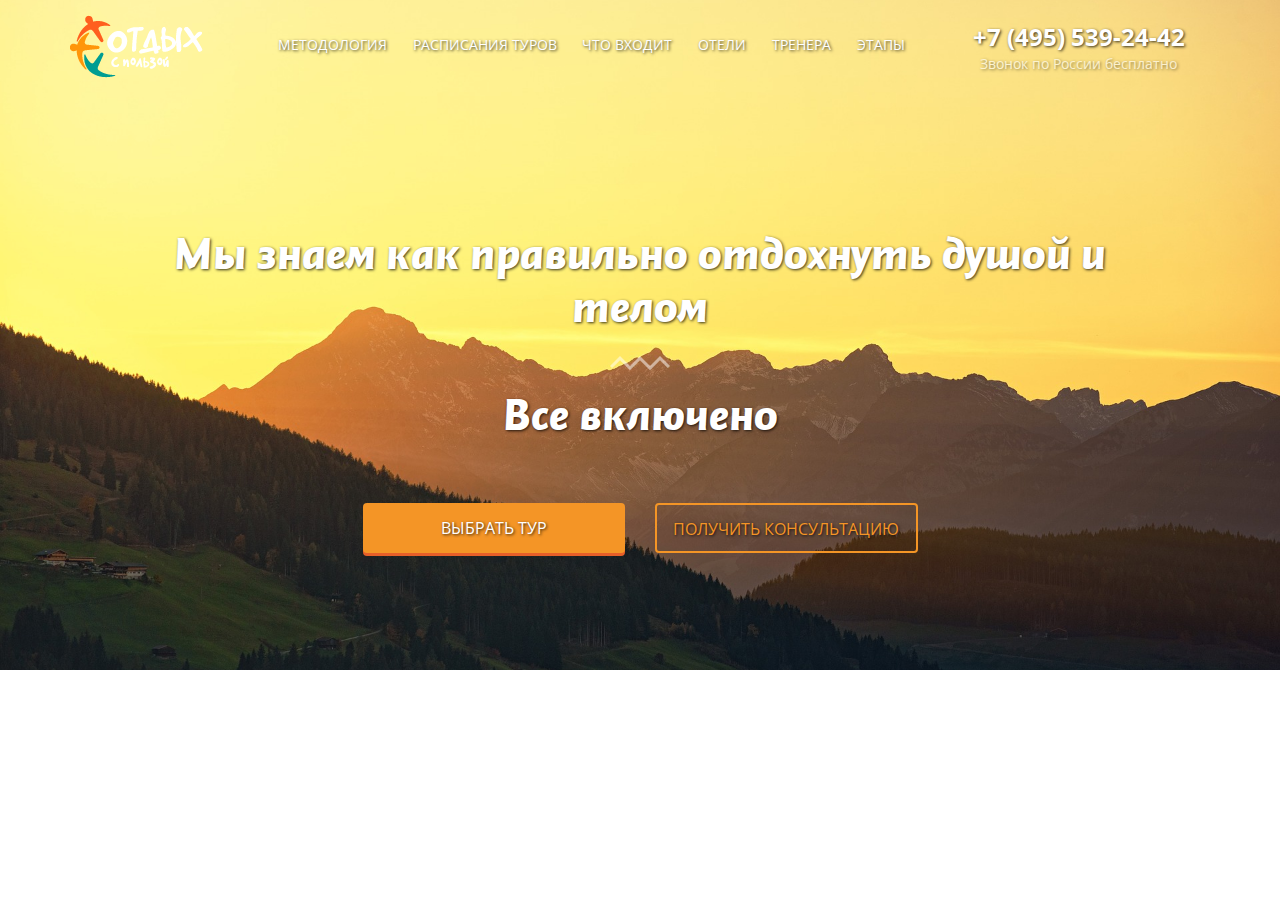
<file: 16/index.html>
<!DOCTYPE html>
<html lang="en">
<head>
	<meta charset="UTF-8">
  <meta charset="utf-8">
  <meta http-equiv="X-UA-Compatible" content="IE=edge">
  <meta name="viewport" content="width=device-width, initial-scale=1">
  <link rel="stylesheet" href="css/bootstrap.min.css">
  <link rel="stylesheet" href="css/animate.css">
  <link href="https://fonts.googleapis.com/css?family=Open+Sans:400,700&amp;subset=cyrillic" rel="stylesheet">
  <link rel="stylesheet" href="css/style.css">
	<title>Tour</title>
</head>
<body>
	
  <!-- Modals -->
  <div class="modal">      
    <button type="button" class="close" data-dismiss="modal" aria-label="Close"><span aria-hidden="true">&times;</span></button>
    <div class="modal_contact">
      <h3>Заполните форму и мы свяжемся с вами</h3>
      <div class="form">
          <form action="#" class="form-inline contactform_select">
            <div class="input-group">
              <div class="input-group-addon"><i class="fa fa-user " aria-hidden="true"></i>
              </div>
              <input class="contactform_name form-control" type="text" placeholder="Ваше имя" required minlength="2" name="name">
            </div>            
            <div class="input-group">
              <div class="input-group-addon contactform_phone"><i class="fa fa-phone" aria-hidden="true"></i></div>
              <input class="contactform_phone form-control" type="text" placeholder="Телефон" required name="phone">
            </div>            
            <div class="input-group">
              <div class="input-group-addon contactform_mail"><i class="fa fa-envelope" aria-hidden="true" ></i>
              </div>
              <input class="contactform_mail form-control" type="email" placeholder="E-mail"  required name="mail">
            </div>
            <textarea cols="30" rows="3" placeholder="Сообщение" name="message"></textarea>
            <div class="police center-block">
                <div class="center-block text-center">
                  <input class="checkbox" type="checkbox" required>
                  <p class="text-center">Я согласен с политикой конфидециальности</p>
                </div>
            </div>
            <button type="submit">отправить</button>
          </form>
      </div>
    </div>
  </div>

  <div class="thanks">
    <p>Спасибо за обращение!<br>Мы свяжемся с Вами в скором времени.</p>
    <button class="back">Вернуться на сайт</button>
  </div>
  <div class="overlay"></div>

  <!-- content --> 
  <div class="main">
    <div class="main_mobmenu">
      <i class="fa fa-bars main_mobmenu_triger " aria-hidden="true"></i>
    </div>
    <div class="main_mobmenu_field">
      <div class="main_mobmenu_field_list">
        <ul>
          <li><a href="#about">методология</a></li>
          <li><a href="#sheldure">расписания туров</a></li>
          <li><a href="#include">что входит</a></li>
        </ul>
      </div>
      <div class="main_mobmenu_field_list">
        <ul>
          <li><a href="#hotels">отели</a></li>
          <li><a href="#personal">тренера</a></li>
          <li><a href="#steps">этапы</a></li>
        </ul>
      </div>
    </div>

    <div class="container">
      <a id="up"></a>
      <div class="row">
        <div class="col-sm-2 col-sm-offset-0 col-xs-4 col-xs-offset-1 main_logo ">
          <img src="icons/main-logo.png" alt="logo">
        </div>
        <div class="col-sm-7 main_nav">
          <nav>
            <ul>
              <li><a href="#about">методология</a></li>
              <li><a href="#sheldure">расписания туров</a></li>
              <li><a href="#include">что входит</a></li>
              <li><a href="#hotels">отели</a></li>
              <li><a href="#personal">тренера</a></li>
              <li><a href="#steps">этапы</a></li>
            </ul>
          </nav>
        </div>
        <div class="col-sm-3 col-sm-offset-0 col-xs-5 col-xs-offset-2 main_tel text-center">
          <p class="main_tel_phone"><span>+7 (495) 539-24-42</span></p>
          <p class="main_tel_title">Звонок по России бесплатно</p>
        </div>
      </div>
      <h1 class="main_title text-center">Мы знаем как правильно отдохнуть душой и телом</h1>
      <img src="icons/wawe.png" class="main_wawe center-block" alt="wawe">
      <h2 class="text-center wow pulse" data-wow-duration="2s" data-wow-iteration="2">Все включено</h2>
      <div class="row">
        <div class="col-sm-offset-3 col-sm-3">
          <a href="#tour"><div class="main_btna text-center">выбрать тур</div></a>
        </div>
        <div class="col-sm-3">
          <div class="main_btn text-center contact" ><span>получить</span> консультацию</div>
        </div>
      </div>
        <div class="text-center main_down">
          <i class="fa fa-angle-down fa-3x" aria-hidden="true"></i>
        </div>
    </div>
  </div>

  <script src="https://code.jquery.com/jquery-3.5.0.min.js" integrity="sha256-xNzN2a4ltkB44Mc/Jz3pT4iU1cmeR0FkXs4pru/JxaQ=" crossorigin="anonymous"></script>
  <script src="js/main.js"></script>
</body>
</html>
</file>
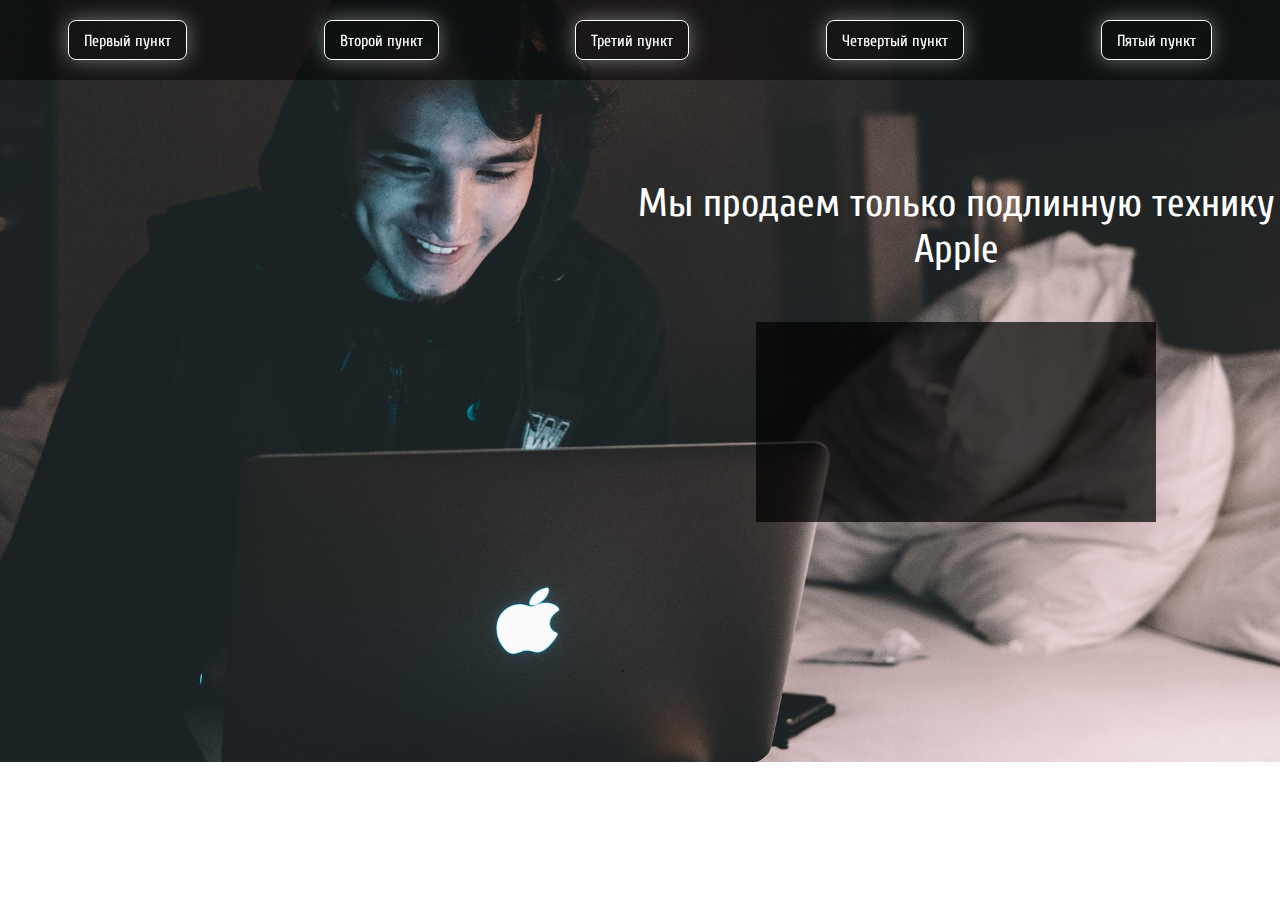
<file: 5/index.html>
<!DOCTYPE html>
<html lang="ru">
  <head>
    <meta charset="utf-8">
    <meta http-equiv="X-UA-Compatible" content="IE=edge">
   	<title>Apple</title>
    <link href="https://fonts.googleapis.com/css?family=Cuprum:400,700&amp;subset=cyrillic" rel="stylesheet">
   	<link rel="stylesheet" href="css/style.css">
  </head>
  <body>
	 <header>
     <nav>
       <ul class="menu">
         <li class="menu-item">Первый пункт</li>
         <li class="menu-item">Третий пункт</li>
         <li class="menu-item">Второй пункт</li>
         <li class="menu-item">Четвертый пункт</li>
       </ul>
     </nav>
   </header>
    <div class="column"></div>
    <div class="column">
      <div class="title" id="title"> 
        Мы продаем только технику Apple
      </div>
      <div class="adv">
        Это назойливая реклама, которую нужно удалить
      </div>
      <div class="prompt" id="prompt">
      </div>
    </div>

	<script src="js/script.js"></script>

  </body>
</html>
</file>
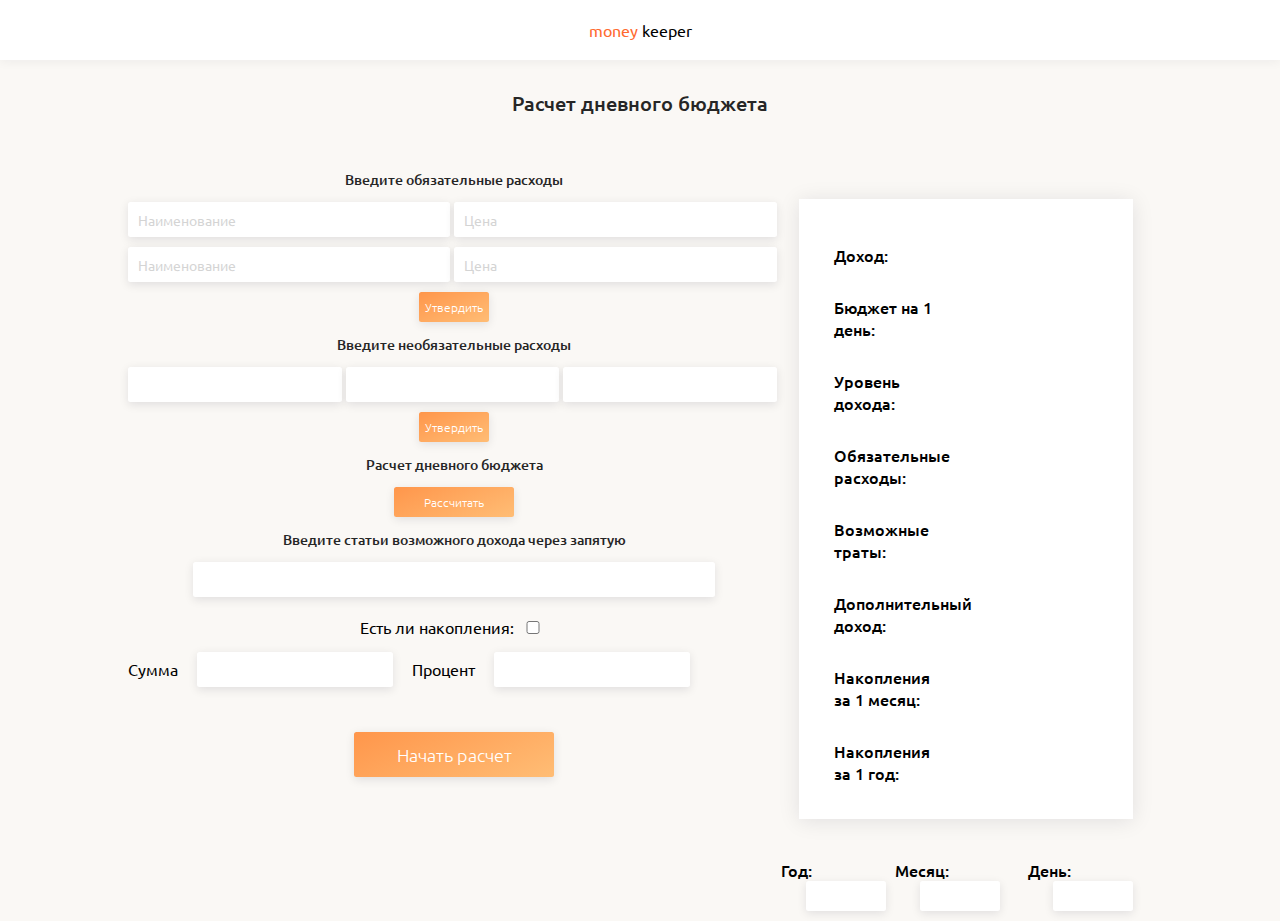
<file: 6/index.html>
<!DOCTYPE html>
<html lang="en">
<head>
    <meta charset="UTF-8">
    <meta name="viewport" content="width=device-width, initial-scale=1.0">
    <meta http-equiv="X-UA-Compatible" content="ie=edge">
    <title>Document</title>
    <link href="https://fonts.googleapis.com/css?family=Ubuntu:300,400,500,700&amp;subset=cyrillic" rel="stylesheet">
    <link rel="stylesheet" href="css/style.css">
</head>
<body>
<div class="app">
    <div class="logo">
        <span>money</span>
        keeper
    </div>
    <div class="title">
        Расчет дневного бюджета
    </div>
    <div class="main">
        <div class="data">
            <div class="choose-expenses">Введите обязательные расходы</div>
            <input class="expenses-item" type="text" id="expenses_1" placeholder="Наименование">
			<input class="expenses-item" type="text" id="expenses_2" placeholder="Цена">
			<input class="expenses-item" type="text" id="expenses_3" placeholder="Наименование">
			<input class="expenses-item" type="text" id="expenses_4" placeholder="Цена">
            <button class="expenses-item-btn">Утвердить</button>
            
            <div class="optionalexpenses">Введите необязательные расходы</div>
			<input class="optionalexpenses-item" type="text" id="optionalexpenses_1">
			<input class="optionalexpenses-item" type="text" id="optionalexpenses_2">
			<input class="optionalexpenses-item" type="text" id="optionalexpenses_3">
            <button class="optionalexpenses-btn">Утвердить</button>
            
            <div class="count-budget">Расчет дневного бюджета</div>
            <button class="count-budget-btn">Рассчитать</button>
            
            <div class="choose-income-label">Введите статьи возможного дохода через запятую</div>
            <input class="choose-income" type="text" id="income">
            
            <div class="checksavings">Есть ли накопления: 
                <input id="savings" type="checkbox" />
            </div>
            <label for="sum">Сумма</label>
			<input class="choose-sum" id="sum" type="text">
			<label for="percent">Процент</label>
            <input class="choose-percent" id="percent" type="text">
            
            <div class="open">
                <button class="start" id="start">Начать расчет</button>
            </div>
        </div>
        <div class="result">
            <div class="result-table">
                <div class="budget">Доход: </div>
                <div class="budget-value"></div>
    
                <div class="daybudget">Бюджет на 1 день: </div>
                <div class="daybudget-value"></div>
    
                <div class="level">Уровень дохода: </div>
                <div class="level-value"></div>
    
                <div class="expenses">Обязательные расходы: </div>
                <div class="expenses-value"></div>
    
                <div class="optionalexpenses">Возможные траты: </div>
                <div class="optionalexpenses-value"></div>
    
                <div class="income">Дополнительный доход: </div>
                <div class="income-value"></div>
    
                <div class="monthsavings">Накопления за 1 месяц:</div>
                <div class="monthsavings-value"></div>
    
                <div class="yearsavings">Накопления за 1 год:</div>
                <div class="yearsavings-value"></div>
            </div>
            <div class="time-data">
                <div class="year">
                    Год:
                    <input class="year-value" type="text" readonly>
                </div>
                <div class="month">
                    Месяц:
                    <input class="month-value" type="text" readonly>
                </div>
                <div class="day">
                    День:
                    <input class="day-value" type="text" readonly>
                </div>
            </div>
        </div>
    </div>
</div>
    <script src="js/main.js"></script>
</body>
</html>
</file>
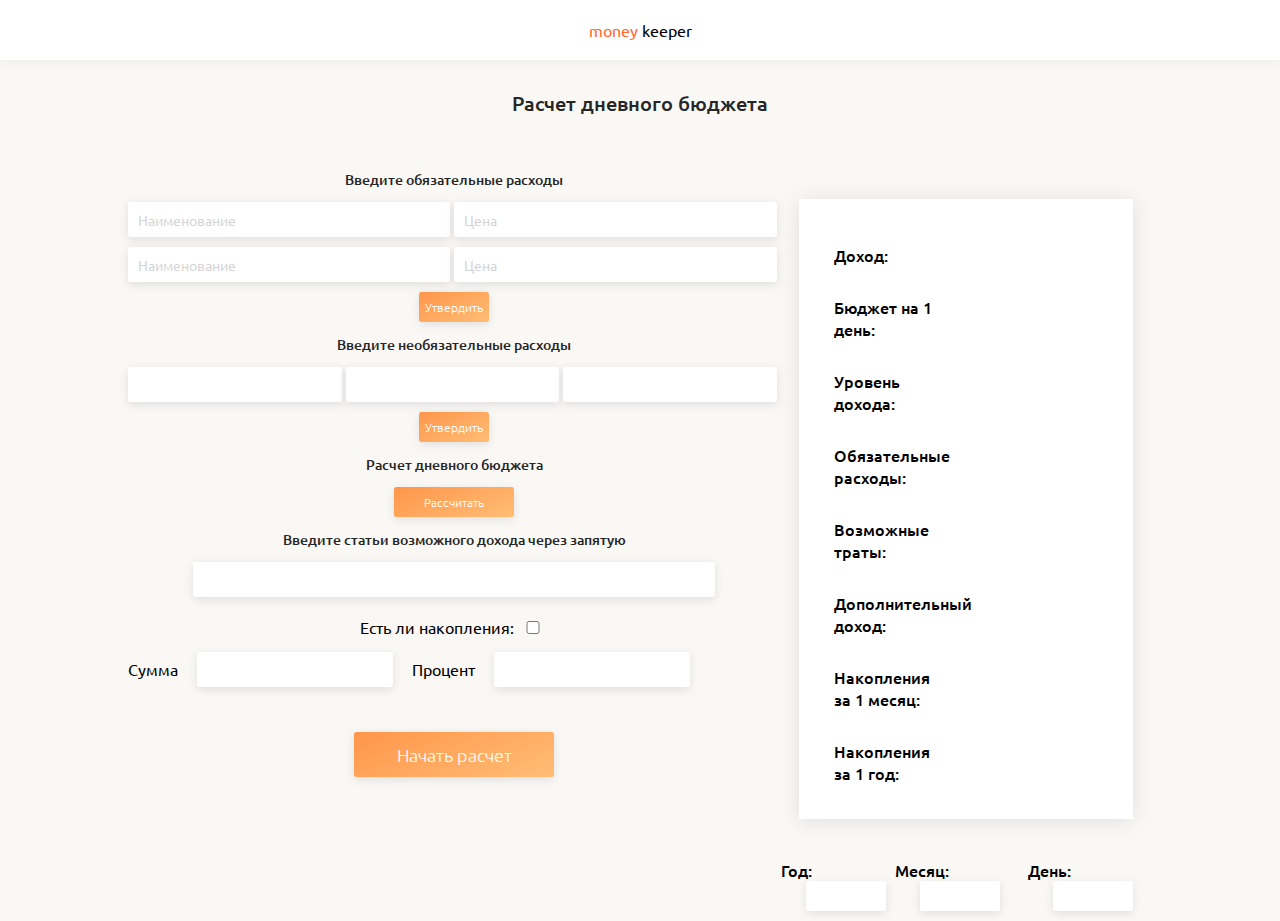
<file: 7/index.html>
<!DOCTYPE html>
<html lang="en">
<head>
    <meta charset="UTF-8">
    <meta name="viewport" content="width=device-width, initial-scale=1.0">
    <meta http-equiv="X-UA-Compatible" content="ie=edge">
    <title>Document</title>
    <link href="https://fonts.googleapis.com/css?family=Ubuntu:300,400,500,700&amp;subset=cyrillic" rel="stylesheet">
    <link rel="stylesheet" href="css/style.css">
</head>
<body>
<div class="app">
    <div class="logo">
        <span>money</span>
        keeper
    </div>
    <div class="title">
        Расчет дневного бюджета
    </div>
    <div class="main">
        <div class="data">
            <div class="choose-expenses">Введите обязательные расходы</div>
            <input class="expenses-item" type="text" id="expenses_1" placeholder="Наименование">
			<input class="expenses-item" type="text" id="expenses_2" placeholder="Цена">
			<input class="expenses-item" type="text" id="expenses_3" placeholder="Наименование">
			<input class="expenses-item" type="text" id="expenses_4" placeholder="Цена">
            <button class="expenses-item-btn" disabled>Утвердить</button>
            
            <div class="optionalexpenses">Введите необязательные расходы</div>
			<input class="optionalexpenses-item" type="text" id="optionalexpenses_1">
			<input class="optionalexpenses-item" type="text" id="optionalexpenses_2">
			<input class="optionalexpenses-item" type="text" id="optionalexpenses_3">
            <button class="optionalexpenses-btn" disabled>Утвердить</button>
            
            <div class="count-budget">Расчет дневного бюджета</div>
            <button class="count-budget-btn" disabled>Рассчитать</button>
            
            <div class="choose-income-label">Введите статьи возможного дохода через запятую</div>
            <input class="choose-income" type="text" id="income">
            
            <div class="checksavings">Есть ли накопления: 
                <input id="savings" type="checkbox" />
            </div>
            <label for="sum">Сумма</label>
			<input class="choose-sum" id="sum" type="text">
			<label for="percent">Процент</label>
            <input class="choose-percent" id="percent" type="text">
            
            <div class="open">
                <button class="start" id="start">Начать расчет</button>
            </div>
        </div>
        <div class="result">
            <div class="result-table">
                <div class="budget">Доход: </div>
                <div class="budget-value"></div>
    
                <div class="daybudget">Бюджет на 1 день: </div>
                <div class="daybudget-value"></div>
    
                <div class="level">Уровень дохода: </div>
                <div class="level-value"></div>
    
                <div class="expenses">Обязательные расходы: </div>
                <div class="expenses-value"></div>
    
                <div class="optionalexpenses">Возможные траты: </div>
                <div class="optionalexpenses-value"></div>
    
                <div class="income">Дополнительный доход: </div>
                <div class="income-value"></div>
    
                <div class="monthsavings">Накопления за 1 месяц:</div>
                <div class="monthsavings-value"></div>
    
                <div class="yearsavings">Накопления за 1 год:</div>
                <div class="yearsavings-value"></div>
            </div>
            <div class="time-data">
                <div class="year">
                    Год:
                    <input class="year-value" type="text" readonly>
                </div>
                <div class="month">
                    Месяц:
                    <input class="month-value" type="text" readonly>
                </div>
                <div class="day">
                    День:
                    <input class="day-value" type="text" readonly>
                </div>
            </div>
        </div>
    </div>
</div>
    <script src="js/main.js"></script>
</body>
</html>
</file>
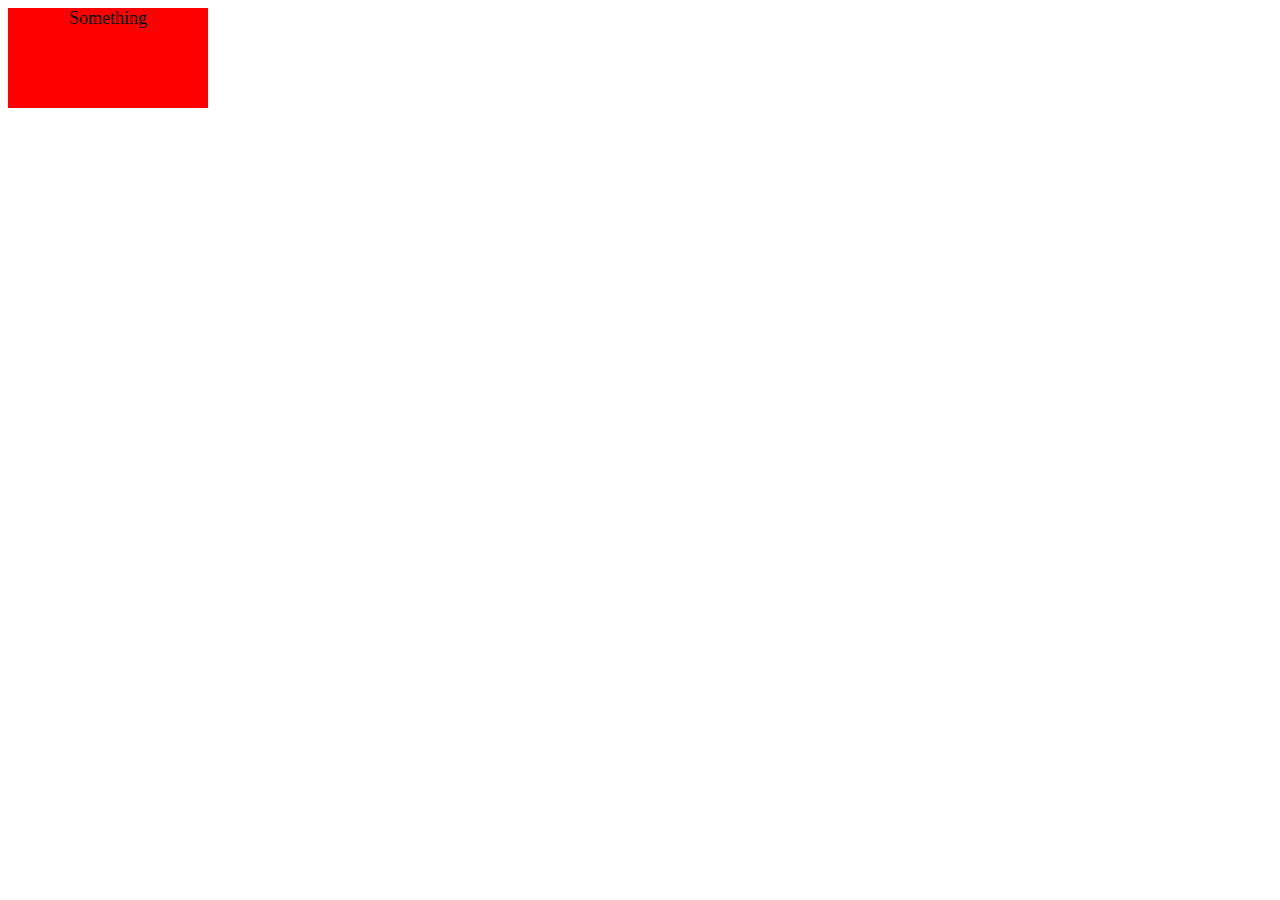
<file: 11/task/index.html>
<!DOCTYPE html>
<html lang="en">
<head>
	<meta charset="UTF-8">
	<meta name="viewport" content="width=device-width, initial-scale=1.0">
	<title>Document</title>
</head>
<body>
	
	<script src="script.js"></script>
</body>
</html>
</file>
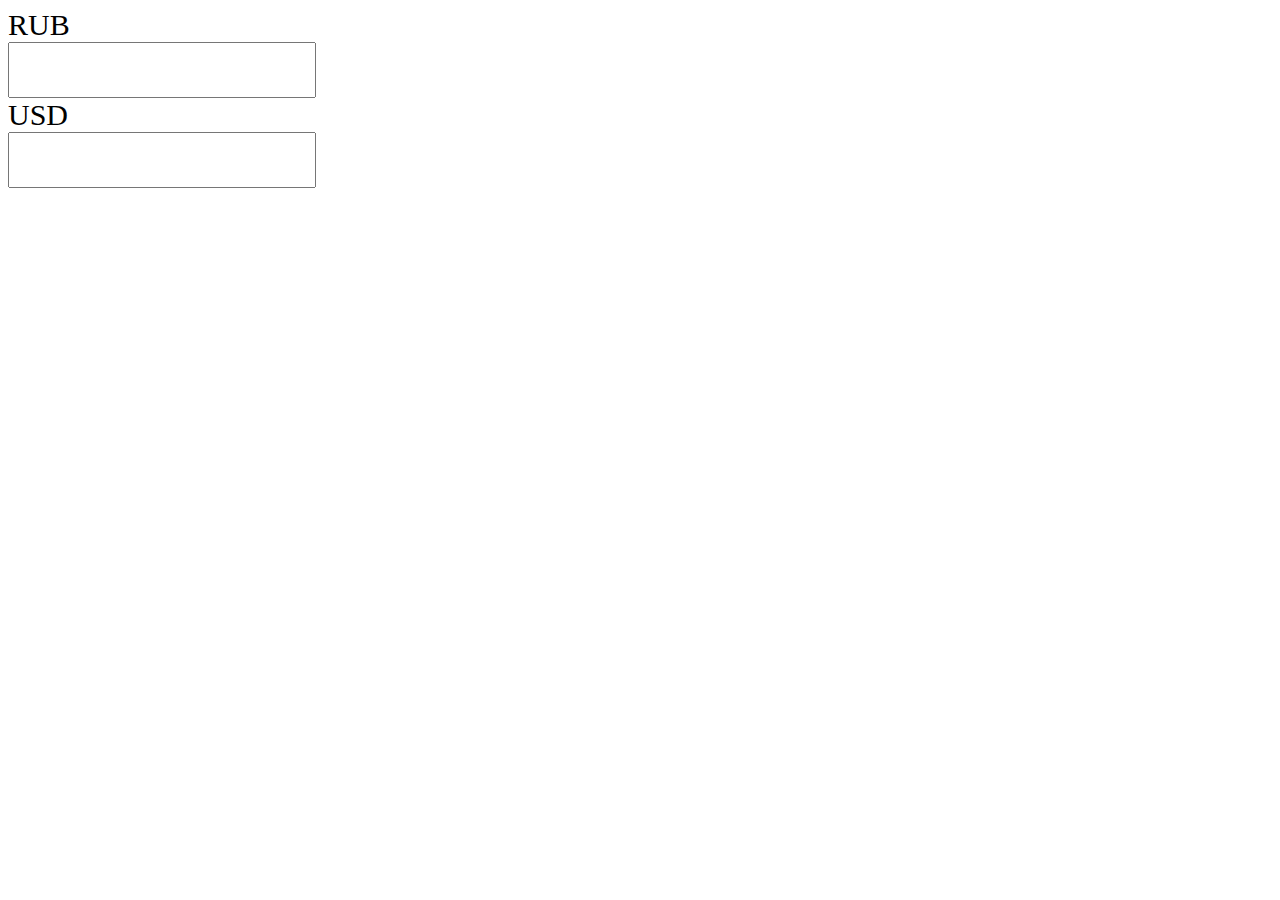
<file: 13/currency/index.html>
<!DOCTYPE html>
<html lang="en">
<head>
    <meta charset="UTF-8">
    <meta name="viewport" content="width=device-width, initial-scale=1.0">
    <meta http-equiv="X-UA-Compatible" content="ie=edge">
    <title>Calc</title>
    <style>
        label {
            display: block;
            font-size: 30px;
        }
        input {
            width: 300px;
            height: 50px;
            font-size: 30px;
        }
    </style>
</head>
<body>
    <label for="rub">RUB</label>
    <input id="rub" type="text">
    <label for="usd">USD</label>
    <input id="usd" type="text">
    <script src="js/script.js"></script>
</body>
</html>
</file>
<file: 16/css/style.css>
@font-face{font-family:'Header';src:url('../fonts/Gcdymicrhvdxbhxnfbhpzcpighi.eot');src:url('../fonts/Gcdymicrhvdxbhxnfbhpzcpighi.eot?#iefix') format('embedded-opentype'),url('../fonts/Gcdymicrhvdxbhxnfbhpzcpighi.woff2') format('woff2'),url('../fonts/Gcdymicrhvdxbhxnfbhpzcpighi.woff') format('woff'),url('../fonts/Gcdymicrhvdxbhxnfbhpzcpighi.ttf') format('truetype'),url('../fonts/Gcdymicrhvdxbhxnfbhpzcpighi.svg#Gcdymicrhvdxbhxnfbhpzcpighi') format('svg');font-weight:normal;font-style:italic}body{font-family:'Open Sans',sans-serif}body h1,body h2{font-family:"Header"}.bold{font-weight:700}@-webkit-keyframes up{from{margin-top:5rem}33%{margin-top:3rem}66%{margin-top:8rem}to{margin-top:5rem}}@keyframes up{from{margin-top:5rem}33%{margin-top:3rem}66%{margin-top:8rem}to{margin-top:5rem}}html{font-size:10px}body{margin:0;padding:0}a{color:inherit;text-decoration:none}a:visited{text-decoration:none;color:inherit}a:hover{text-decoration:none;color:inherit}a:focus{text-decoration:none;color:inherit}a:active{text-decoration:none;color:inherit}.main{width:100%;height:67rem;background:url(../img/main-bg.jpg) center center no-repeat;background-size:cover;padding-top:1rem;text-shadow:1px 1px 3px rgba(0,0,0,0.8)}.main_mobmenu{display:none}.main_mobmenu_field{display:none}.main_logo{height:7rem;line-height:7rem}.main_nav{height:7rem;line-height:7rem}.main_nav nav>ul{list-style-type:none;display:-webkit-box;display:-webkit-flex;display:-ms-flexbox;display:flex;-webkit-justify-content:space-around;-ms-flex-pack:distribute;justify-content:space-around;-webkit-box-align:center;-webkit-align-items:center;-ms-flex-align:center;align-items:center;padding:0;margin:0}.main_nav nav>ul li{text-transform:uppercase;color:#fff;font-size:1.4rem}.main_nav nav>ul li a{padding:.5rem}.main_nav nav>ul li a:hover{background-color:#000;border-radius:5px}.main_tel_phone{font-weight:700;font-size:2.4rem;margin:0;padding-top:1rem;color:#fff}.main_tel_phone span{display:block}.main_tel_title{margin:0;color:#fff;opacity:.6}.main_title{margin-top:15rem;padding:0 5% 0 5%;color:#fff;font-size:4.8rem}.main_wawe{margin-top:2rem}.main h2{margin-top:2rem;padding:0 10% 0 10%;color:#fff;font-size:4.8rem}.main_btna{margin-top:5rem;width:100%;height:5rem;line-height:5rem;border-radius:4px;background-color:#f49526;text-transform:uppercase;font-size:1.6rem;color:#fff;cursor:pointer;box-shadow:0 3px 0 0 #e75f28}.main_btna:hover{box-shadow:0 0 5px #fff}.main_btn{margin-top:5rem;width:100%;height:5rem;line-height:4.9rem;border:2px solid #f49526;border-radius:4px;background-color:none;text-transform:uppercase;font-size:1.6rem;color:#f49526;cursor:pointer}.main_btn:hover{box-shadow:0 0 5px #f49526}.main_down{color:#fff}.main_down i{margin-top:5rem;opacity:.6;-webkit-animation:up 2s infinite linear;animation:up 2s infinite linear}.rest{padding-top:8rem;text-shadow:none}.rest_title_1,.rest_title_2,.rest_title_3{height:5rem;color:#f49526;font-size:4rem;line-height:4.9rem;font-family:"Header"}.rest_title_2 img{width:100%}.rest_mobile{display:none}.rest_descr{margin-top:5rem}.rest_descr p{font-size:3.2rem;color:#abb7b7;line-height:3.4rem}.rest_descr p span{font-size:1.6rem}.rest_result{margin-top:5rem}.rest_result_img{padding-top:1.2rem;float:left;height:15rem;width:10rem}.rest_result_list{padding-top:.8rem}.rest_result_list ul{list-style-image:url(../icons/oks.png);font-size:1.6rem}.rest_result_list ul li{line-height:2.4rem;font-weight:700}.rest_bg{margin-top:1rem;padding-top:2rem;background-color:#f5f5f5}.rest .blue{color:#1d9c91}.rest_prev{height:30rem;margin-top:6rem}.rest_prev_img{height:15rem;width:100%}.rest_prev_img_1{background:url(../img/preview_1.png) center center no-repeat}.rest_prev_img_2{background:url(../img/preview_2.png) center center no-repeat}.rest_prev_img_3{background:url(../img/preview_3.png) center center no-repeat}.rest_prev p{height:8rem;margin-top:3rem;font-size:1.6rem}.tour{padding-top:3rem}.tour h1{font-size:4.8rem;font-weight:700;text-align:center}.tour_big{height:50rem;margin-top:4rem;background:url(../img/points_1.jpg) center center no-repeat;background-size:cover}.tour_big_1{background:url(../img/points_6.jpg) center center no-repeat;background-size:cover}.tour_big_price{width:50%;height:8rem;float:left;position:absolute;bottom:0;padding-left:1rem;color:#fff}.tour_big_price h3{font-size:3rem;margin:0}.tour_big_price p{margin:0;font-size:3.2rem;font-weight:700}.tour_big_date{width:50%;height:8rem;right:3rem;position:absolute;bottom:0;padding-left:2rem;color:#fff;text-align:right;padding-top:1rem}.tour_big_date p{font-size:1.4rem}.tour_big_date_btn{width:11rem;height:3rem;border-radius:4px;background-color:#1d9c91;position:absolute;right:0;text-align:center;line-height:2.8rem;cursor:pointer;-webkit-transition:all .2s;transition:all .2s}.tour_big_date_btn:hover{-webkit-transform:scale(1.05);-ms-transform:scale(1.05);transform:scale(1.05)}.tour_small{height:100%;margin-top:4rem}.tour_small .smallr{right:1.5rem}.tour_small_item{width:100%;height:50%;position:relative}.tour_small_item_1{height:24rem;background:url(../img/points_2.jpg) no-repeat;background-size:cover}.tour_small_item_2{height:24rem;margin-top:2rem;background:url(../img/points_3.jpg) no-repeat;background-size:cover}.tour_small_item_3{height:24rem;background:url(../img/points_4.jpg) no-repeat;background-size:cover}.tour_small_item_4{height:24rem;margin-top:2rem;background:url(../img/points_5.jpg) no-repeat;background-size:cover}.tour_btns_sheldure{width:24rem;height:5rem;position:relative;margin:auto;margin-top:4rem;background-color:#f49526;border-radius:4px;text-transform:uppercase;font-size:1.5rem;text-align:center;padding-left:3rem;line-height:5rem;cursor:pointer}.tour_btns_sheldure:hover{box-shadow:0 0 15px #f49526}.tour_btns_sheldure i{position:absolute;left:2rem;top:1.3rem;font-size:2.8rem}.tour_btns_photo{width:24rem;height:5rem;position:relative;margin:auto;margin-top:2rem;margin-bottom:2rem;background-color:#1d9c91;border-radius:4px;text-transform:uppercase;font-size:1.5rem;text-align:center;padding-left:3rem;line-height:5rem;cursor:pointer}.tour_btns_photo:hover{box-shadow:0 0 15px #1d9c91}.tour_btns_photo i{position:absolute;left:5rem;top:1.3rem;font-size:2.8rem}.services{background-size:cover;height:100rem}.services h1{margin-top:30rem;font-weight:700;color:#fff;font-size:5rem;text-shadow:1px 1px 3px rgba(0,0,0,0.8)}.services_layout{width:100%;height:45rem;margin-top:5rem;background-color:rgba(0,0,0,0.7)}.services_layout ul{margin-top:7rem;font-size:2rem;list-style-type:none;color:#fff}.services_layout ul li{margin-bottom:.3rem;line-height:3rem}.services_layout ul i{color:#fae331;margin-right:.5rem}.hotels h1{margin-top:7rem;font-weight:700;font-size:4.5rem}.hotels_item{margin-top:10rem;margin-right:5rem;margin-left:5rem}.hotels_item img{width:37rem;height:30rem;margin:auto;box-shadow:4px 4px 8px rgba(0,0,0,0.5)}.hotels_item h3{font-weight:700}.hotels_item p{font-size:1.7rem}.hotels_item .highlight{color:#f49526;font-size:2rem;text-shadow:1px 1px 3px #f49526}.hotels .slick-slide{outline:none}.hotels .slick-slide:focus{outline:none}.hotels .prev{position:absolute;top:50%;z-index:49;width:4rem;height:4rem;border:0;border-radius:100%;left:0;-webkit-transform:translateY(-50%);-ms-transform:translateY(-50%);transform:translateY(-50%);background:#1d9c91;color:#fff;font-size:1rem;opacity:.6;box-shadow:2px 2px 5px rgba(0,0,0,0.5)}.hotels .prev:focus{outline:none}.hotels .next{position:absolute;top:50%;z-index:49;width:4rem;height:4rem;border:0;border-radius:100%;right:0;-webkit-transform:translateY(-50%);-ms-transform:translateY(-50%);transform:translateY(-50%);background:#1d9c91;color:#fff;font-size:1rem;opacity:.6;box-shadow:2px 2px 5px rgba(0,0,0,0.5)}.hotels .next:focus{outline:none}.result .slick-slide{outline:none}.result .slick-slide:focus{outline:none}.result h1{margin-top:10rem;font-size:4rem;font-weight:700}.result h3{font-size:1.6rem}.result_item{margin-top:5rem}.result_item_img img{margin:0 auto;height:30rem}.result_item_polygon{height:16rem;width:28rem;background:url(../icons/Polygon.png) center center no-repeat;background-size:100%}.result_item_polygon p{margin-top:0;text-align:center;padding:5rem 2rem 0 3.5rem}.result_item_polygon_name{font-size:2rem;margin:0;margin-top:1rem;font-weight:700}.result_item_polygon_pos{font-size:2rem;margin:0;margin-top:1rem;color:#1d9c91;font-weight:700}.result_item_descr{margin-top:4rem}.result_nav{margin-top:1rem}.result_nav_item{width:70%;margin:auto;display:-webkit-box;display:-webkit-flex;display:-ms-flexbox;display:flex;-webkit-justify-content:space-around;-ms-flex-pack:distribute;justify-content:space-around}.result_nav_item img{width:9rem;height:9rem;border-radius:100%;border:1px solid #1d9c91;margin-right:1rem;cursor:pointer}.steps{background-color:#f5f5f5;padding-bottom:7rem}.steps h1{margin-top:7rem;font-size:4rem;font-weight:700}.steps h3{font-size:1.6rem}.steps p{font-size:1.6rem;text-transform:uppercase;margin-top:1rem}.steps_item{margin-top:5rem}.healthytour{height:70rem;background:url(../img/mountains2_bg.jpg) center center no-repeat;background-size:cover}.healthytour h1{margin-top:5rem;font-size:4rem;font-weight:700}.healthytour p{margin-top:3rem}.contactform h1{margin-top:4rem;margin-bottom:4rem;font-size:4rem;font-weight:700}.contactform .form{width:100%}.contactform i{font-size:2rem}.contactform textarea{width:100%;border:none;box-shadow:none;background-color:rgba(0,0,0,0.08);border-radius:4px;font-size:1.6rem;padding:1rem 2rem 1rem 2rem}.contactform textarea:focus{border:none;box-shadow:none;outline:none}.contactform_police{padding:2rem 3rem 2rem 3rem}.contactform_police .checkbox{width:1.8rem;height:1.8rem;margin-right:.5rem;margin-top:-0.3rem;display:inline}.contactform_police .checkbox:focus{border:none;box-shadow:none;outline:none}.contactform_police p{display:inline;font-size:1.2rem;font-weight:700}.contactform button{width:100%;height:3.8rem;background-color:#f49526;border:none;border-radius:4px;text-transform:uppercase;font-size:1.8rem}.contactform button:hover{box-shadow:0 0 10px #f49526}.contactform button:focus{border:none;box-shadow:none;outline:none}.form-inline .form-control{width:100%;height:3.8rem;display:block;margin-bottom:0;border:none;box-shadow:none;background-color:rgba(0,0,0,0.08);font-size:1.6rem}.form-inline .input-group{width:100%;margin-bottom:2rem}.form-inline .input-group .input-group-addon{width:13%;border:none;box-shadow:none;background-color:rgba(0,0,0,0.2)}.form-inline .select{background-color:rgba(29,156,145,0.8);color:#fff}option{height:5rem}.footer{padding-top:3rem;padding-bottom:2rem;background-color:#363636}.footer p{color:#fff}.footer .flex{display:-webkit-box;display:-webkit-flex;display:-ms-flexbox;display:flex;-webkit-justify-content:space-around;-ms-flex-pack:distribute;justify-content:space-around}.footer_social{display:inline-block;margin-top:1.8rem}.footer_rights{margin-top:3rem}.footer_rights a{color:#f49526}.upbtn{position:fixed;width:7rem;height:100vh;z-index:49;bottom:0;display:none}.upbtn a{display:block;height:100vh}.upbtn a .fa{font-size:5rem;margin-top:90vh;display:block;margin-left:2rem;color:#f49526}.upbtn:hover{background-color:rgba(0,0,0,0.2)}.modal{display:none;position:fixed;margin:5rem 30% 0 30%;width:40%;padding-bottom:3rem;z-index:100;box-shadow:0 0 15px #f49526;border-radius:10px;border:1px solid #f49526;background-color:#fff}.modal_contact{width:80%;margin:auto;margin-top:3rem}.modal_contact h3{text-align:center;margin-bottom:4rem;line-height:3rem}.modal_contact .form-inline .form-control{width:100%;height:3.8rem;display:block;margin-bottom:0;border:none;box-shadow:none;background-color:rgba(0,0,0,0.08);font-size:1.6rem}.modal_contact .form-inline .input-group{width:100%;margin-bottom:1rem}.modal_contact .form-inline .input-group .input-group-addon{width:13%;border:none;box-shadow:none;background-color:rgba(0,0,0,0.2)}.modal_contact .form-inline .select{background-color:rgba(29,156,145,0.8);color:#fff}.modal_contact button{width:100%;height:3.8rem;background-color:#f49526;border:none;border-radius:4px;text-transform:uppercase;font-size:1.8rem}.modal_contact button:hover{box-shadow:0 0 10px #f49526}.modal_contact button:focus{outline:none}.modal_contact textarea{width:100%;border:none;box-shadow:none;background-color:rgba(0,0,0,0.08);border-radius:4px;font-size:1.6rem;padding:1rem 2rem 1rem 2rem}.modal_contact textarea:focus{border:none;box-shadow:none;outline:none}.modal_contact .police{padding:1rem 3rem 1rem 3rem}.modal_contact .police .checkbox{width:1.8rem;height:1.8rem;margin-right:.5rem;margin-top:-0.3rem;display:inline}.modal_contact .police .checkbox:focus{border:none;box-shadow:none;outline:none}.modal_contact .police p{display:inline;font-size:1.2rem;font-weight:700}.thanks{display:none;position:fixed;width:30%;background-color:#fff;margin:5rem 35% 0 35%;z-index:100;padding:3rem 3rem 2rem 3rem;box-shadow:0 0 15px #f49526;border-radius:10px;border:1px solid #f49526}.thanks p{text-align:center;font-size:2rem;font-weight:700}.thanks button{width:60%;height:3.8rem;margin:.5rem 20% 0 20%;background-color:#f49526;border:none;border-radius:4px;text-transform:uppercase;font-size:1.55rem;font-weight:700}.thanks button:hover{box-shadow:0 0 10px #f49526}.thanks button:focus{outline:none}.overlay{display:none;width:100%;height:100%;position:fixed;z-index:50;background-color:rgba(0,0,0,0.7)}.close{margin-right:1rem;margin-top:.2rem;color:#000;opacity:1;font-size:3rem}.close:focus{outline:none}@media (max-width:1199px){.main{height:60rem}.main_nav nav>ul>li{font-size:1.2rem}.main_title{margin-top:9rem;font-size:3.5rem}.main h2{font-size:3.5rem}.main_btn{font-size:1.2rem}.rest{padding-top:5rem}.rest_title_1,.rest_title_2,.rest_title_3{font-size:3.2rem}.rest_descr{margin-top:3rem}.rest_descr p{font-size:2.5rem;color:#abb7b7;line-height:3.4rem}.rest_descr p span{font-size:1.3rem}.rest_result{margin-top:3rem}.rest_result_img{height:20rem}.tour h1{font-size:3.5rem}.services h1{font-size:3.5rem}.hotels h1{font-size:3.5rem}.hotels_item{margin-top:7rem}.hotels_item img{width:27rem;height:22rem}.hotels h3{height:4rem}.hotels .next{-webkit-transform:translateY(-100%);-ms-transform:translateY(-100%);transform:translateY(-100%)}.hotels .prev{-webkit-transform:translateY(-100%);-ms-transform:translateY(-100%);transform:translateY(-100%)}.contactform h1{font-size:3.5rem}.contactform_police{padding:1rem 2rem 1rem 2rem}.contactform_police p{font-size:1rem}.healthytour{height:60rem}.healthytour h1{font-size:3.5rem}.healthytour p{font-size:1.4rem}.footer{padding-top:2rem}.footer_social img{margin-top:2rem}.footer_rights{margin-top:5rem}.thanks p{font-size:1.6rem}.thanks button{font-size:1.2rem;margin-top:2rem}}@media (max-width:991px){.main{height:55rem}.main_logo img{height:5rem}.main_nav nav>ul>li{font-size:.9rem}.main_tel_phone{font-size:1.6rem}.main_tel_title{font-size:1.3rem}.main_title{margin-top:7rem;font-size:3.2rem}.main h2{font-size:3.2rem}.main_btn{font-size:1rem;height:4rem;line-height:3.9rem}.main_btna{font-size:1.5rem;height:4rem;line-height:3.9rem}.rest{padding-top:5rem}.rest_title_1,.rest_title_2,.rest_title_3{font-size:2.3rem}.rest_descr{margin-top:2rem}.rest_descr p{font-size:2rem;color:#abb7b7;line-height:3.4rem}.rest_descr p span{font-size:1.3rem}.rest_result{margin-top:2rem}.rest_result_img{height:22rem;width:9rem}.rest_result_list ul>li{font-size:1.4rem}.rest_prev p{font-size:1.4rem}.tour h1{font-size:3.2rem}.tour_big_price{line-height:4rem;padding-top:1rem}.tour_big_price h3{font-size:2.5rem}.tour_big_price p{font-size:2rem}.services h1{margin-top:25rem;font-size:3.2rem}.services_layout ul{font-size:1.6rem;margin-top:4rem}.hotels h1{font-size:3.2rem}.hotels_item{margin-top:7rem}.hotels_item img{width:100%;height:18rem}.hotels h3{height:4rem;font-size:2rem}.hotels .next{-webkit-transform:translateY(-150%);-ms-transform:translateY(-150%);transform:translateY(-150%);right:2rem}.hotels .prev{-webkit-transform:translateY(-150%);-ms-transform:translateY(-150%);transform:translateY(-150%);left:2rem}.result h1{font-size:3.2rem}.result_item_img{height:24rem}.result_item_img img{width:100%;height:25rem}.result_item_polygon{height:14rem;width:20rem}.result_item_polygon p{margin-top:0;padding:3.5rem 2rem 0 3.5rem;font-size:1.2rem}.result_item_polygon_name{font-size:1.4rem}.result_item_polygon_pos{font-size:1.4rem}.result_item_descr{margin-top:4rem}.result_nav{margin-top:1rem}.result_nav_item img{width:9rem;height:8rem}.steps p{margin-top:2rem}.contactform h1{font-size:3.2rem}.contactform_police{padding:1rem 2rem 1rem 2rem}.contactform_police p{font-size:1rem}.healthytour{height:60rem}.healthytour h1{font-size:3.5rem}.healthytour p{font-size:1.3rem}.footer{padding-top:2rem;padding-bottom:2rem;background-color:#363636}.footer p{color:#fff;font-size:1rem}.footer .flex{display:-webkit-box;display:-webkit-flex;display:-ms-flexbox;display:flex;-webkit-justify-content:space-around;-ms-flex-pack:distribute;justify-content:space-around}.footer_social{display:inline-block}.footer_social a img{margin-top:0;width:3.5rem;height:3.5rem}.footer_rights{margin-top:3rem;text-align:right}.footer_rights a{color:#f49526}.thanks{padding:3rem 1rem 3rem 1rem;width:40%;margin-right:30%;margin-left:30%}.thanks p{font-size:1.6rem}.thanks button{font-size:1.2rem;margin-top:2rem}}@media (max-width:768px){.main{height:55rem;padding-top:3rem}.main_mobmenu{display:block;position:fixed;top:0;height:3rem;width:100%;z-index:999;background-color:rgba(244,149,38,0.9)}.main_mobmenu_triger{text-align:center;text-shadow:1px 1px 3px rgba(0,0,0,0.1);font-size:2rem;width:100%;margin:0 auto;margin-top:.6rem}.main_mobmenu_field{display:block;position:fixed;width:100%;height:15rem;background-color:rgba(244,149,38,0.9);margin-bottom:-3rem;padding-top:2rem;z-index:999;-webkit-transition:.7s;transition:.7s;-webkit-transform:translateY(-20rem);-ms-transform:translateY(-20rem);transform:translateY(-20rem)}.main_mobmenu_field ul{padding-left:2.5rem;text-align:center}.main_mobmenu_field_active{-webkit-transform:translateY(0);-ms-transform:translateY(0);transform:translateY(0)}.main_mobmenu_field_list{float:left;width:50%;text-align:center;color:;text-shadow:1px 1px 3px rgba(0,0,0,0.1);font-size:1.8rem;text-transform:uppercase}.main_mobmenu_field_list ul{list-style-type:none}.main_mobmenu_field_list ul li{margin-bottom:.5rem;font-weight:700}.main_nav{display:none}.main_title{margin-top:7rem;font-size:2.5rem}.main h2{font-size:3rem}.main_btn{width:50%;margin:5rem 25% 5rem 25%;margin-top:2rem}.main_btna{width:50%;margin:5rem 25% 5rem 25%;margin-bottom:0}.main_down{display:none}.rest{padding-top:5rem}.rest_title_1,.rest_title_2,.rest_title_3{font-size:1.9rem;line-height:2rem}.rest_title_2 img{width:120%}.rest_descr{margin-top:2rem;display:none}.rest_mobile{display:block;margin-top:2rem}.rest_mobile ul{padding-top:1rem;list-style-type:circle;padding-left:0}.rest_mobile ul li{font-weight:700;color:rgba(0,0,0,0.6)}.rest_result{margin-top:2rem}.rest_result_img{display:none}.rest_result_list ul{padding-left:0}.rest_prev{margin-top:0;padding-top:5rem}.tour h1{font-size:2.5rem}.services h1{margin-top:5rem;font-size:3.2rem}.services_layout{height:70rem;padding-top:.5rem}.services_layout ul{font-size:1.3rem;margin-top:4rem}.hotels h1{font-size:2.5rem;margin-top:11rem}.hotels_item{margin-top:7rem}.hotels_item img{width:100%;height:18rem}.hotels h3{height:4rem;font-size:2rem}.hotels .next{-webkit-transform:translateY(-150%);-ms-transform:translateY(-150%);transform:translateY(-150%);right:2rem}.hotels .prev{-webkit-transform:translateY(-150%);-ms-transform:translateY(-150%);transform:translateY(-150%);left:2rem}.hotels .slick-dots{margin-bottom:0}.hotels .slick-dots li button:before{font-size:5rem}.result h1{font-size:3.2rem;margin-top:5rem}.result_item_img{height:24rem}.result_item_img img{width:22rem;height:22rem}.result_item_polygon{height:15rem;width:13rem;background:none}.result_item_polygon p{margin-top:0;font-size:1.2rem;text-align:left;padding:0;padding-top:3rem}.result_item_polygon_name{font-size:1.4rem;margin-top:0}.result_item_polygon_pos{font-size:1.4rem}.result_item_descr{margin-top:4rem}.result_nav{display:none}.result .slick-dots{margin-bottom:0}.result .slick-dots li button:before{font-size:5rem}.steps p{margin-top:2rem}.contactform h1{font-size:3.2rem}.contactform_police{padding:1rem 2rem 1rem 2rem}.contactform_police .checkbox{top:.5rem}.contactform_police p{font-size:1rem}.footer .flex{padding-left:2.2rem}.footer p{color:#fff;font-size:.8rem}.footer_social a img{margin-top:0;margin-right:1rem;width:3rem;height:3rem}.modal{width:80%;margin:4rem 10% 0 10%}.modal .police .checkbox{top:.5rem}.thanks{padding:3rem 1rem 3rem 1rem;width:50%;margin-right:25%;margin-left:25%}.thanks p{font-size:1.4rem}.upbtn{width:4rem}.upbtn a .fa{font-size:3rem;margin-left:1rem}}@media (max-width:425px){.main_tel_phone{font-size:1.1rem}.main_tel_title{font-size:1.2rem;line-height:1.4rem;margin-top:.3rem}.main_title{font-size:2rem;margin-top:5rem;line-height:2.3rem}.main_btn{font-size:.9rem}.rest_title_1,.rest_title_2,.rest_title_3{font-size:1.9rem;text-align:left;line-height:2.4rem}.rest_title_2{width:25%;padding-top:1rem}.rest_mobile{font-size:1.2rem}.rest_result_list ul li{font-size:1.05rem;line-height:1.8rem}.tour h1{font-size:1.9rem;margin-top:7rem;margin-bottom:0}.services h1{font-size:2rem}.services_layout{padding-top:.1rem}.services_layout ul{padding-left:.5rem;text-align:center}.services_layout ul li{font-size:1.3rem;line-height:2.5rem}.hotels h1{font-size:2.3rem;margin-top:6rem}.result h1{font-size:2.3rem}.result_item img{height:15rem;width:15rem;margin-left:-2rem}.result_item_polygon{height:7rem;margin-left:-2rem}.result_item_polygon p{padding-top:0}.result_item_polygon_name{margin-top:1rem;margin-left:-2rem}.result_item_polygon_pos{margin-left:-2rem}.result_item_descr{margin-top:-1rem;font-size:1.2rem}.healthytour{height:70rem}.healthytour p{font-size:1.3rem}.footer p{font-size:.6rem}.footer_rights{margin-top:2rem}.footer_social a img{margin-top:0;width:2rem;height:2rem}.modal{width:80%;margin:4rem 10% 0 10%}.modal h3{font-size:1.7rem;text-align:center;margin-bottom:2rem}.modal_contact .form-inline .form-control{font-size:1.4rem}.modal_contact textarea{font-size:1.4rem}.modal .police{padding:1rem 0 2rem 0}.modal .police .checkbox{top:.5rem}.thanks{padding:2rem .6rem 3rem .6rem;width:60%;margin-right:20%;margin-left:20%}.thanks p{font-size:1.2rem}.thanks button{font-size:1.1rem;margin-top:1.7rem}.upbtn{width:4rem}.upbtn a .fa{font-size:3rem;margin-left:1rem}}
</file>
<file: 5/css/style.css>
* {
    margin: 0;
    padding: 0;
    box-sizing: border-box;
}
body {
    height: 670px;
    background: url(../img/apple.jpg) center no-repeat;
    -webkit-background-size: cover;
    background-size: cover;
    padding-top: 180px;
    font-family: "Cuprum"
}
header {
    position: fixed;
    top:0;
    width: 100%;
    height: 80px;
    background-color: rgba(0,0,0, .5);
    padding-top: 20px;
}
.menu {
    list-style-type: none;
    display: flex;
    justify-content: space-around;
    align-items: flex-end;
}
.menu-item {
    color: #fff;
    height: 40px;
    line-height: 40px;
    padding-right: 15px;
    padding-left: 15px;
    border: 1px solid #fff;
    border-radius: 8px;
    cursor: pointer;
    box-shadow: 0px 0px 20px  rgba(256,256,256,.4);
}
.column {
    display: inline-block;
    vertical-align: top;
    width: 50%;
    margin-left: -4px;
    min-height: 500px; 
}
.title {
    margin: 0 auto;
    text-align: center;
    font-size: 40px;
    color: #fff;
}
.adv {
    margin: 0 auto;
    height: 100px;
    margin-top: 50px;
    padding-top: 30px;
    width: 300px;
    background-color: #fff;
    text-align: center;
    border: 1px solid black;
}
.prompt {
    margin: 0 auto;
    height: 200px;
    margin-top: 50px;
    padding: 20px;
    width: 400px;
    background-color: rgba(0,0,0, .7);
    text-align: center;
    color: #fff;
}
</file>
<file: 6/css/style.css>
*{box-sizing:border-box;margin:0;padding:0;font-family:Ubuntu;outline:0}a{text-decoration:none}a:visited{text-decoration:none}a:hover{text-decoration:none}a:focus{text-decoration:none}a:active{text-decoration:none}.app{background-color:#faf8f5;min-height:800px}.logo{width:100%;height:60px;line-height:60px;background-color:#fff;box-shadow:0 1.5px 10px 0 rgba(1,0,42,.05);text-align:center}.logo span{color:#ff6a30}.title{width:100%;margin-top:30px;font-weight:500;font-size:20px;color:#262626;text-align:center}.main{display:flex;margin:0 10%;padding-top:40px}.data .choose-expenses,.data .choose-income-label,.data .count-budget,.data .optionalexpenses{margin:13px 0;font-weight:500;font-size:14px;color:#262626;text-align:center}.data .choose-income,.data .choose-percent,.data .choose-sum,.data .expenses-item,.data .optionalexpenses-item{height:35px;width:calc((100%/2) - 4px);border-radius:2.5px;background-color:#fff;box-shadow:0 2.5px 10px 0 rgba(1,0,42,.1);border:none;padding-left:10px;margin-bottom:10px;font-size:14px;color:#a7a7a7}.data .choose-income::-webkit-input-placeholder,.data .choose-percent::-webkit-input-placeholder,.data .choose-sum::-webkit-input-placeholder,.data .expenses-item::-webkit-input-placeholder,.data .optionalexpenses-item::-webkit-input-placeholder{opacity:.3}.data .choose-income:-ms-input-placeholder,.data .choose-percent:-ms-input-placeholder,.data .choose-sum:-ms-input-placeholder,.data .expenses-item:-ms-input-placeholder,.data .optionalexpenses-item:-ms-input-placeholder{opacity:.3}.data .choose-income::-ms-input-placeholder,.data .choose-percent::-ms-input-placeholder,.data .choose-sum::-ms-input-placeholder,.data .expenses-item::-ms-input-placeholder,.data .optionalexpenses-item::-ms-input-placeholder{opacity:.3}.data .choose-income::placeholder,.data .choose-percent::placeholder,.data .choose-sum::placeholder,.data .expenses-item::placeholder,.data .optionalexpenses-item::placeholder{opacity:.3}.data .count-budget-btn,.data .expenses-item-btn,.data .optionalexpenses-btn{width:70px;height:30px;display:block;margin:0 auto;border:none;border-radius:2.5px;background-image:linear-gradient(336deg,#ffbd75,#ff964b),linear-gradient(#fff,#fff);box-shadow:0 2.5px 10px 0 rgba(1,0,42,.1);color:#fff;font-weight:100;font-size:12px;cursor:pointer}.data .optionalexpenses-item{width:calc((100%/3) - 4px)}.data .count-budget-btn{width:120px}.data .choose-income{display:block;width:80%;margin:0 auto}.data .checksavings{margin:0 auto;margin-top:20px;text-align:center}.data .checksavings input{width:30px}.data .choose-percent,.data .choose-sum{width:30%;margin:15px}.data .start{width:70px;height:30px;display:block;margin:0 auto;border:none;border-radius:2.5px;background-image:linear-gradient(336deg,#ffbd75,#ff964b),linear-gradient(#fff,#fff);box-shadow:0 2.5px 10px 0 rgba(1,0,42,.1);color:#fff;font-weight:100;font-size:12px;cursor:pointer;width:200px;height:45px;margin-top:30px;font-size:18px;font-weight:100}.result{width:50%}.result-table{display:flex;flex-wrap:wrap;justify-content:space-between;width:90%;min-height:400px;margin:0 auto;margin-top:42px;padding:25px;background-color:#fff;box-shadow:0 1.5px 20px 0 rgba(1,0,42,.1)}.result-table .budget,.result-table .budget-value,.result-table .daybudget,.result-table .daybudget-value,.result-table .expenses,.result-table .expenses-value,.result-table .income,.result-table .income-value,.result-table .level,.result-table .level-value,.result-table .monthsavings,.result-table .monthsavings-value,.result-table .optionalexpenses,.result-table .optionalexpenses-value,.result-table .yearsavings,.result-table .yearsavings-value{width:48%;margin-top:10px;min-height:40px;padding:10px;font-weight:500}.result-table .budget-value,.result-table .daybudget-value,.result-table .expenses-value,.result-table .income-value,.result-table .level-value,.result-table .monthsavings-value,.result-table .optionalexpenses-value,.result-table .yearsavings-value{color:#61a654;word-break:break-word}.result .time-data{width:100%;margin:0 auto;display:flex;justify-content:space-around;margin-top:40px}.result .time-data .day,.result .time-data .month,.result .time-data .year{font-size:16px;font-weight:500}.result .time-data .day-value,.result .time-data .month-value,.result .time-data .year-value{height:35px;width:calc((100%/2) - 4px);border-radius:2.5px;background-color:#fff;box-shadow:0 2.5px 10px 0 rgba(1,0,42,.1);border:none;padding-left:10px;margin-bottom:10px;font-size:14px;color:#a7a7a7;width:80px;height:30px;margin-left:25px}
</file>
<file: 7/css/style.css>
*{box-sizing:border-box;margin:0;padding:0;font-family:Ubuntu;outline:0}a{text-decoration:none}a:visited{text-decoration:none}a:hover{text-decoration:none}a:focus{text-decoration:none}a:active{text-decoration:none}.app{background-color:#faf8f5;min-height:800px}.logo{width:100%;height:60px;line-height:60px;background-color:#fff;box-shadow:0 1.5px 10px 0 rgba(1,0,42,.05);text-align:center}.logo span{color:#ff6a30}.title{width:100%;margin-top:30px;font-weight:500;font-size:20px;color:#262626;text-align:center}.main{display:flex;margin:0 10%;padding-top:40px}.data .choose-expenses,.data .choose-income-label,.data .count-budget,.data .optionalexpenses{margin:13px 0;font-weight:500;font-size:14px;color:#262626;text-align:center}.data .choose-income,.data .choose-percent,.data .choose-sum,.data .expenses-item,.data .optionalexpenses-item{height:35px;width:calc((100%/2) - 4px);border-radius:2.5px;background-color:#fff;box-shadow:0 2.5px 10px 0 rgba(1,0,42,.1);border:none;padding-left:10px;margin-bottom:10px;font-size:14px;color:#a7a7a7}.data .choose-income::-webkit-input-placeholder,.data .choose-percent::-webkit-input-placeholder,.data .choose-sum::-webkit-input-placeholder,.data .expenses-item::-webkit-input-placeholder,.data .optionalexpenses-item::-webkit-input-placeholder{opacity:.3}.data .choose-income:-ms-input-placeholder,.data .choose-percent:-ms-input-placeholder,.data .choose-sum:-ms-input-placeholder,.data .expenses-item:-ms-input-placeholder,.data .optionalexpenses-item:-ms-input-placeholder{opacity:.3}.data .choose-income::-ms-input-placeholder,.data .choose-percent::-ms-input-placeholder,.data .choose-sum::-ms-input-placeholder,.data .expenses-item::-ms-input-placeholder,.data .optionalexpenses-item::-ms-input-placeholder{opacity:.3}.data .choose-income::placeholder,.data .choose-percent::placeholder,.data .choose-sum::placeholder,.data .expenses-item::placeholder,.data .optionalexpenses-item::placeholder{opacity:.3}.data .count-budget-btn,.data .expenses-item-btn,.data .optionalexpenses-btn{width:70px;height:30px;display:block;margin:0 auto;border:none;border-radius:2.5px;background-image:linear-gradient(336deg,#ffbd75,#ff964b),linear-gradient(#fff,#fff);box-shadow:0 2.5px 10px 0 rgba(1,0,42,.1);color:#fff;font-weight:100;font-size:12px;cursor:pointer}.data .optionalexpenses-item{width:calc((100%/3) - 4px)}.data .count-budget-btn{width:120px}.data .choose-income{display:block;width:80%;margin:0 auto}.data .checksavings{margin:0 auto;margin-top:20px;text-align:center}.data .checksavings input{width:30px}.data .choose-percent,.data .choose-sum{width:30%;margin:15px}.data .start{width:70px;height:30px;display:block;margin:0 auto;border:none;border-radius:2.5px;background-image:linear-gradient(336deg,#ffbd75,#ff964b),linear-gradient(#fff,#fff);box-shadow:0 2.5px 10px 0 rgba(1,0,42,.1);color:#fff;font-weight:100;font-size:12px;cursor:pointer;width:200px;height:45px;margin-top:30px;font-size:18px;font-weight:100}.result{width:50%}.result-table{display:flex;flex-wrap:wrap;justify-content:space-between;width:90%;min-height:400px;margin:0 auto;margin-top:42px;padding:25px;background-color:#fff;box-shadow:0 1.5px 20px 0 rgba(1,0,42,.1)}.result-table .budget,.result-table .budget-value,.result-table .daybudget,.result-table .daybudget-value,.result-table .expenses,.result-table .expenses-value,.result-table .income,.result-table .income-value,.result-table .level,.result-table .level-value,.result-table .monthsavings,.result-table .monthsavings-value,.result-table .optionalexpenses,.result-table .optionalexpenses-value,.result-table .yearsavings,.result-table .yearsavings-value{width:48%;margin-top:10px;min-height:40px;padding:10px;font-weight:500}.result-table .budget-value,.result-table .daybudget-value,.result-table .expenses-value,.result-table .income-value,.result-table .level-value,.result-table .monthsavings-value,.result-table .optionalexpenses-value,.result-table .yearsavings-value{color:#61a654;word-break:break-word}.result .time-data{width:100%;margin:0 auto;display:flex;justify-content:space-around;margin-top:40px}.result .time-data .day,.result .time-data .month,.result .time-data .year{font-size:16px;font-weight:500}.result .time-data .day-value,.result .time-data .month-value,.result .time-data .year-value{height:35px;width:calc((100%/2) - 4px);border-radius:2.5px;background-color:#fff;box-shadow:0 2.5px 10px 0 rgba(1,0,42,.1);border:none;padding-left:10px;margin-bottom:10px;font-size:14px;color:#a7a7a7;width:80px;height:30px;margin-left:25px}
</file>
